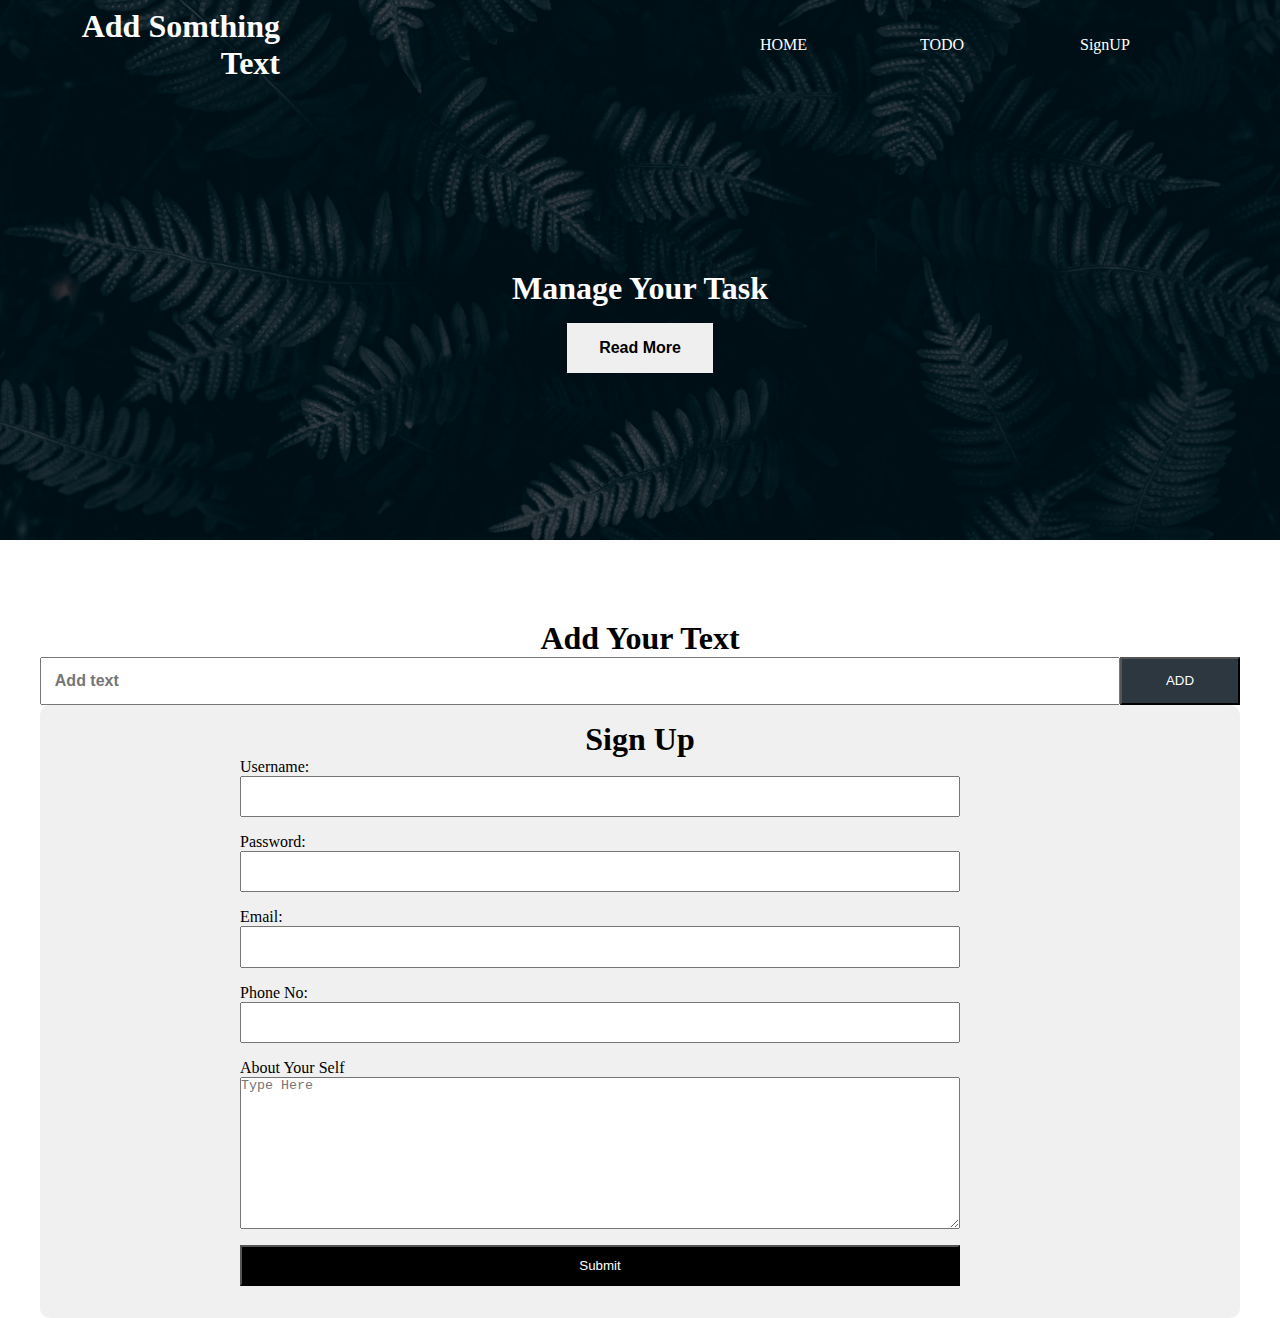
<file: DOM/index.html>
<!DOCTYPE html>
<html lang="en">
<head>
    <meta charset="UTF-8">
    <meta http-equiv="X-UA-Compatible" content="IE=edge">
    <meta name="viewport" content="width=device-width, initial-scale=1.0">
    <link rel="stylesheet" href="style.css">
    <script src="./Add_remove_toggle.js" defer></script>
    <title>Document</title>
</head>
<body>
    <header class="header">
        <nav class="nav container">
            <h1 class="logo">Add Somthing Text</h1>
            <ul class="nav-items">
            <li class="nav-items"><a href="#Home">HOME</a></li>
            <li class="nav-items"><a href="#TODO">TODO</a></li>
            <li class="nav-items"><a href="#signup">SignUP</a></li>
            </ul>
        </nav>
        <div class="headline">
            <h1 id="main-headline">Manage Your Task</h1>
            <button class="btn btn-headline">Read More</button>
        </div>
    </header>
    <section class="section-todo container">
        <h1>Add Your Text</h1>
        <form class="form-todo">
            <input type="text" value="" name="" placeholder="Add text">
            <input type="submit" value="ADD">
        </form>
        
    </section>
    <section class="section-signup container">
        <h1>Sign Up</h1>
        <form class="form-sign">
            <div class="form-group">
                <label for="username">Username:</label>
                <input type="text" name="username" id="username">
            </div>

            <div class="form-group">
                <label for="password">Password:</label>
                <input type="password" name="password" id="password">
            </div>

            <div class="form-group">
                <label for="email">Email:</label>
                <input type="email" name="email" id="email">
            </div>

            <div class="form-group">
                <label for="phone">Phone No:</label>
                <input type="text" name="phone" id="phone">
            </div>

            <div class="form-group">
                <label for="about">About Your Self</label>
                <textarea name="text" cols="25" rows="10" placeholder="Type Here"></textarea>
            </div>

            <div class="form-group btn">
            <input type="submit" class="sign-btn" value="Submit">
            </div>
        </form>
    </section>
</body>
</html>
</file>
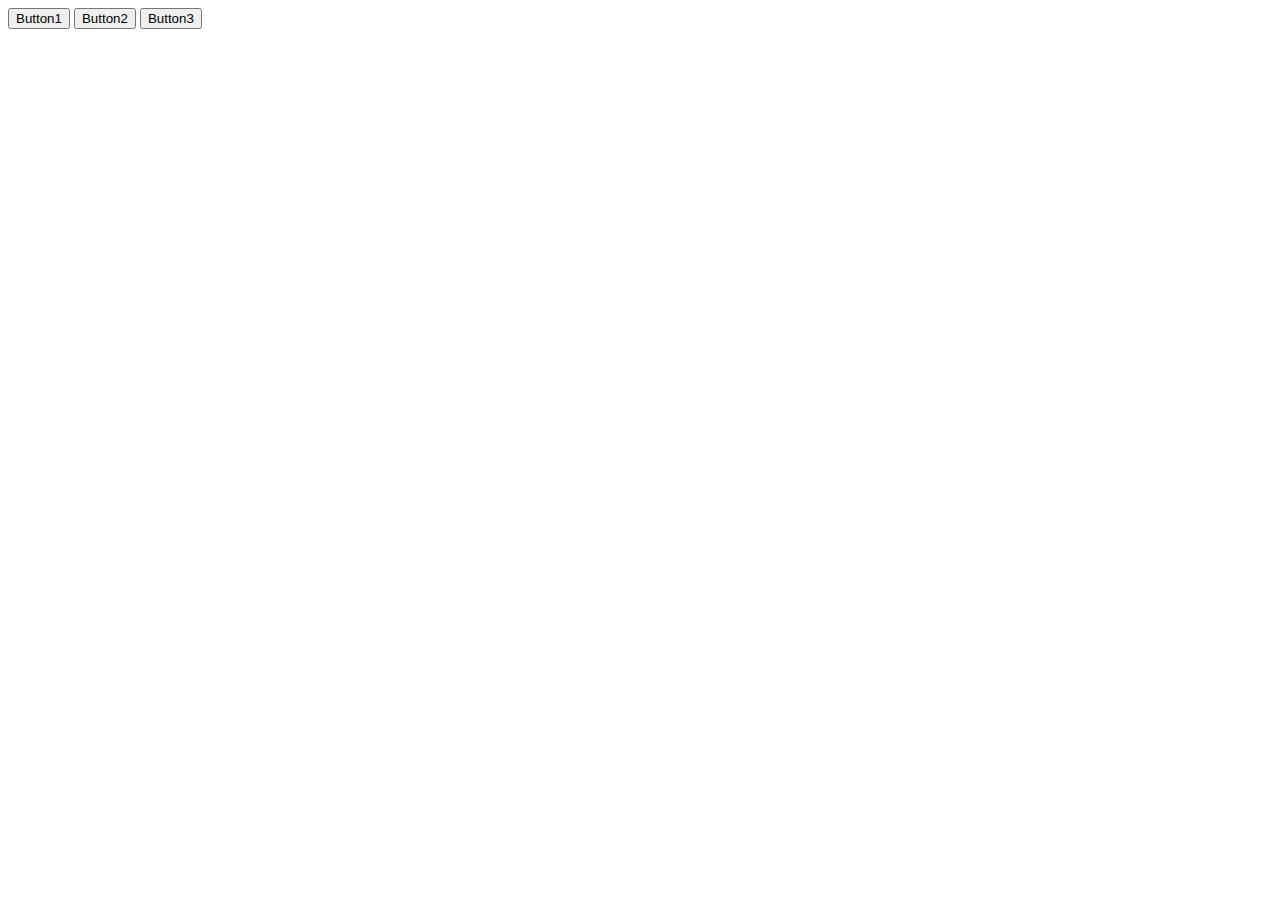
<file: Event_object/index.html>
<!DOCTYPE html>
<html lang="en">
<head>
    <meta charset="UTF-8">
    <meta http-equiv="X-UA-Compatible" content="IE=edge">
    <meta name="viewport" content="width=device-width, initial-scale=1.0">
    <script src="practies_eventClick.js" defer></script>
    <title>Event object</title>
</head>
<body>
    <div class="m-button">
        <button id="one">Button1</button>
        <button id="two">Button2</button>
        <button id="three">Button3</button>
    </div>
</body>
</html>
</file>
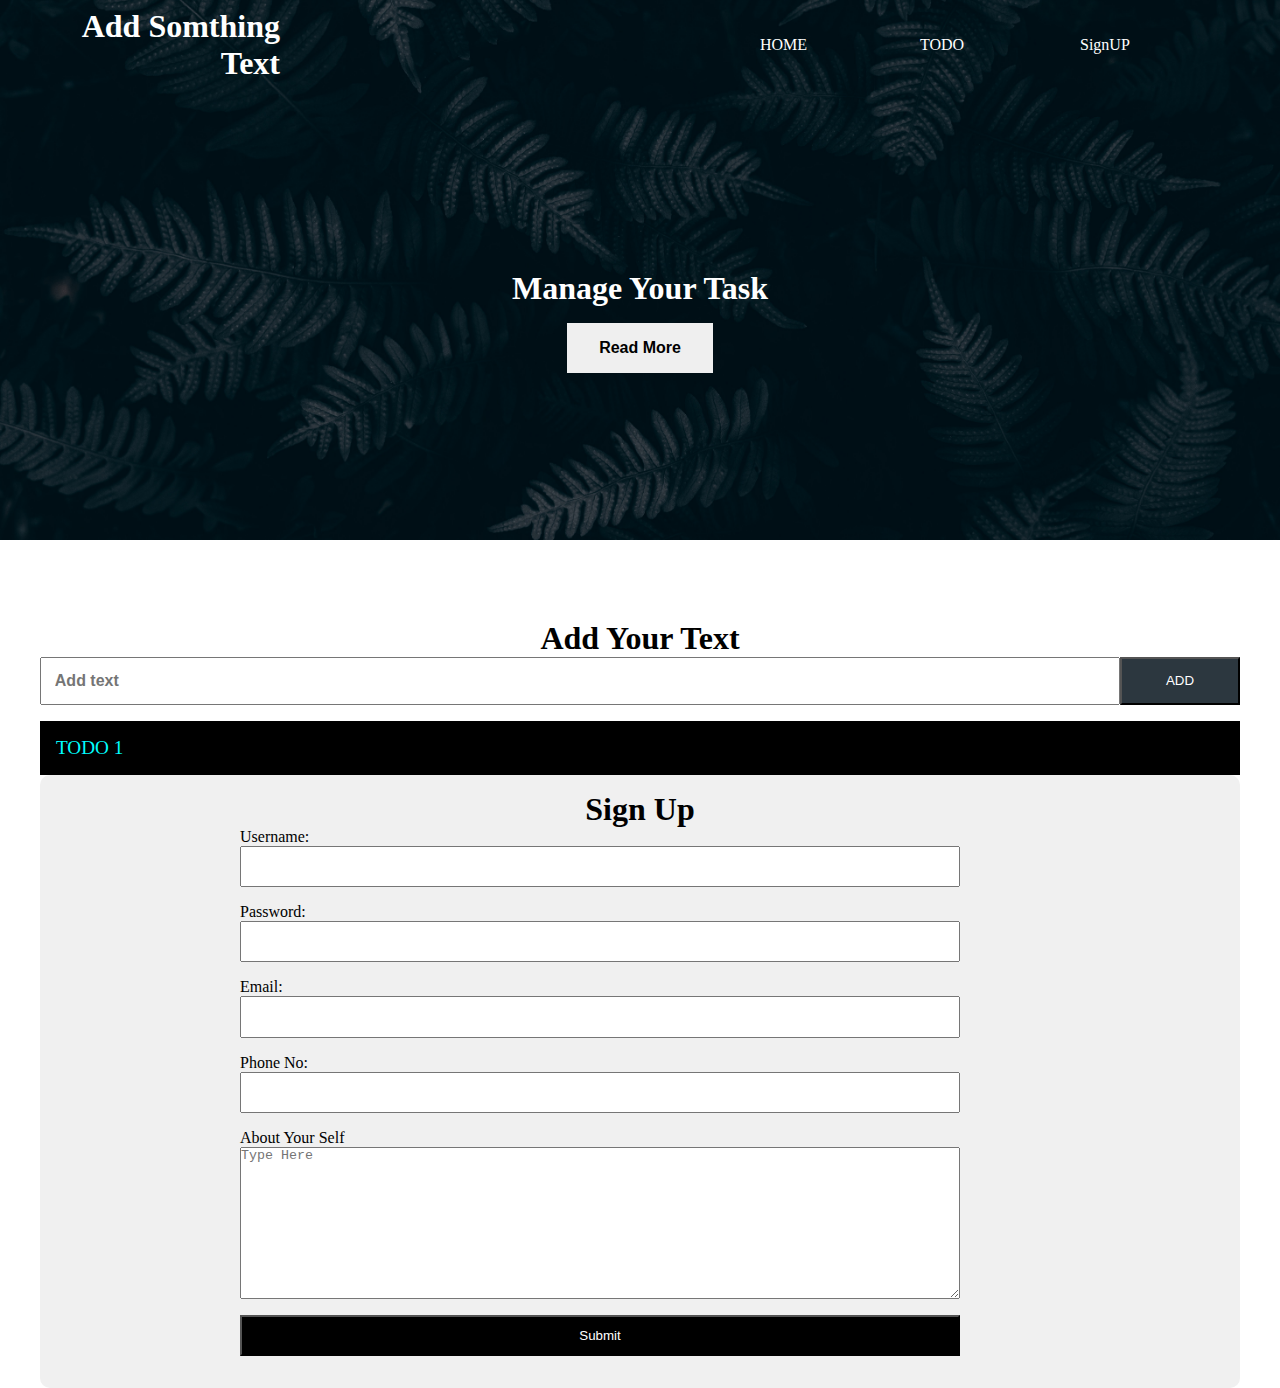
<file: Events/index.html>
<!DOCTYPE html>
<html lang="en">
<head>
    <meta charset="UTF-8">
    <meta http-equiv="X-UA-Compatible" content="IE=edge">
    <meta name="viewport" content="width=device-width, initial-scale=1.0">
    <link rel="stylesheet" href="style.css">
    <script src="./keypress_mouseEvent.js" defer></script>
    <title>Document</title>
</head>
<body>
    <header class="header">
        <nav class="nav container">
            <h1 class="logo">Add Somthing Text</h1>
            <ul class="nav-items">
            <li class="nav-items"><a href="#Home">HOME</a></li>
            <li class="nav-items"><a href="#TODO">TODO</a></li>
            <li class="nav-items"><a href="#signup">SignUP</a></li>
            </ul>
        </nav>
        <div class="headline">
            <h1 id="main-headline">Manage Your Task</h1>
            <button class="btn btn-headline">Read More</button>
        </div>
    </header>
    <section class="section-todo container">
        <h1>Add Your Text</h1>
        <form class="form-todo">
            <input type="text" value="" name="" placeholder="Add text">
            <input type="submit" value="ADD">
        </form>
        <ul class="todo-list">
            <li class="first-todo">TODO 1</li>
        </ul>
    </section>
    <section class="section-signup container">
        <h1>Sign Up</h1>
        <form class="form-sign">
            <div class="form-group">
                <label for="username">Username:</label>
                <input type="text" name="username" id="username">
            </div>

            <div class="form-group">
                <label for="password">Password:</label>
                <input type="password" name="password" id="password">
            </div>

            <div class="form-group">
                <label for="email">Email:</label>
                <input type="email" name="email" id="email">
            </div>

            <div class="form-group">
                <label for="phone">Phone No:</label>
                <input type="text" name="phone" id="phone">
            </div>

            <div class="form-group">
                <label for="about">About Your Self</label>
                <textarea name="text" cols="25" rows="10" placeholder="Type Here"></textarea>
            </div>

            <div class="form-group btn">
            <input type="submit" class="sign-btn" value="Submit">
            </div>
        </form>
    </section>
</body>
</html>
</file>
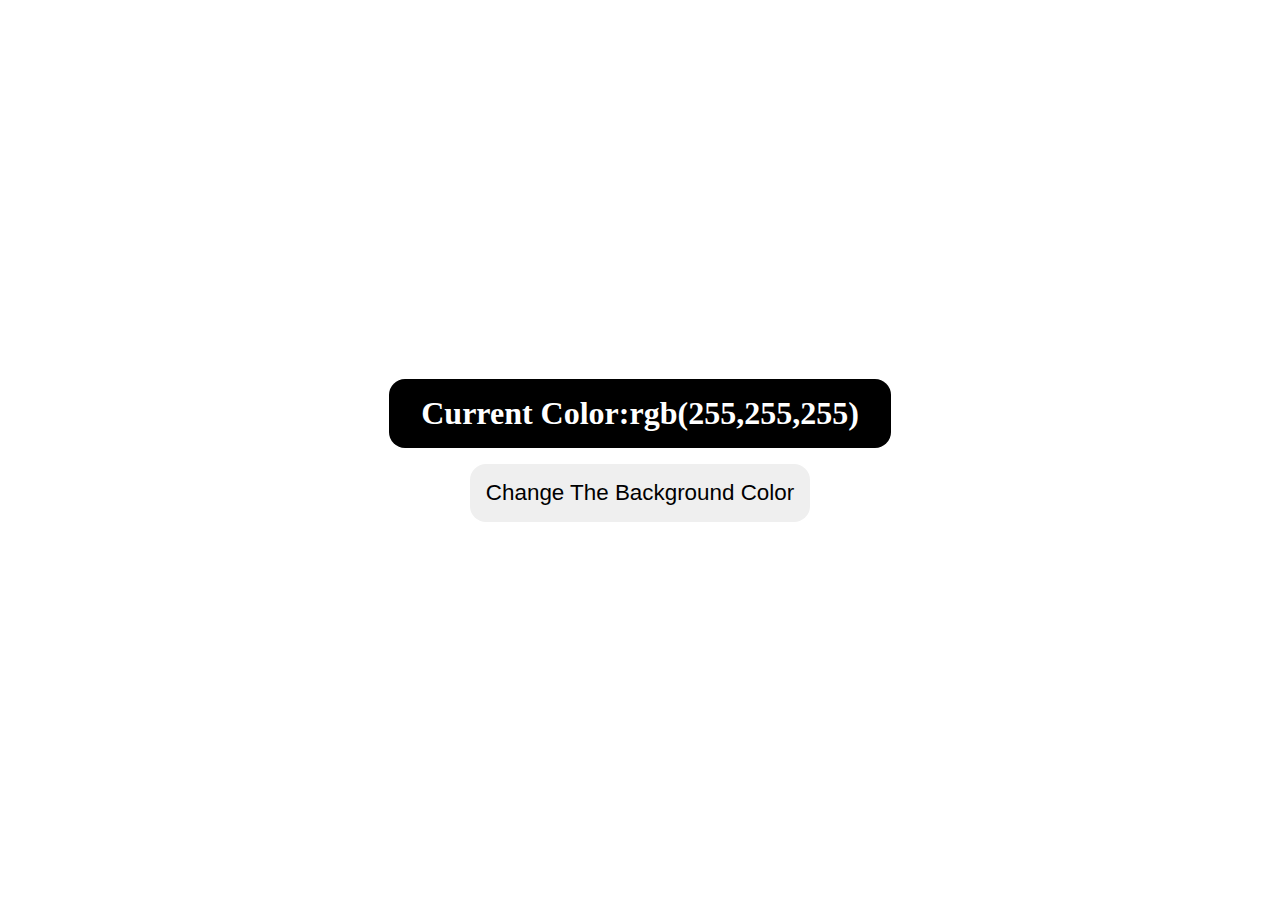
<file: MiniProject-2/index.html>
<!DOCTYPE html>
<html lang="en">
<head>
    <meta charset="UTF-8">
    <meta http-equiv="X-UA-Compatible" content="IE=edge">
    <meta name="viewport" content="width=device-width, initial-scale=1.0">
    <link rel="stylesheet" href="style.css">
    <script src="Random_color.js" defer></script>
    <title>Document</title>
</head>
<body>
    <main>
        <div class="container">
            <h1>Current Color:<span class="current">rgb(255,255,255)</span></h1>
            <button>Change The Background Color</button>
        </div>
    </main>
</body>
</html>
</file>
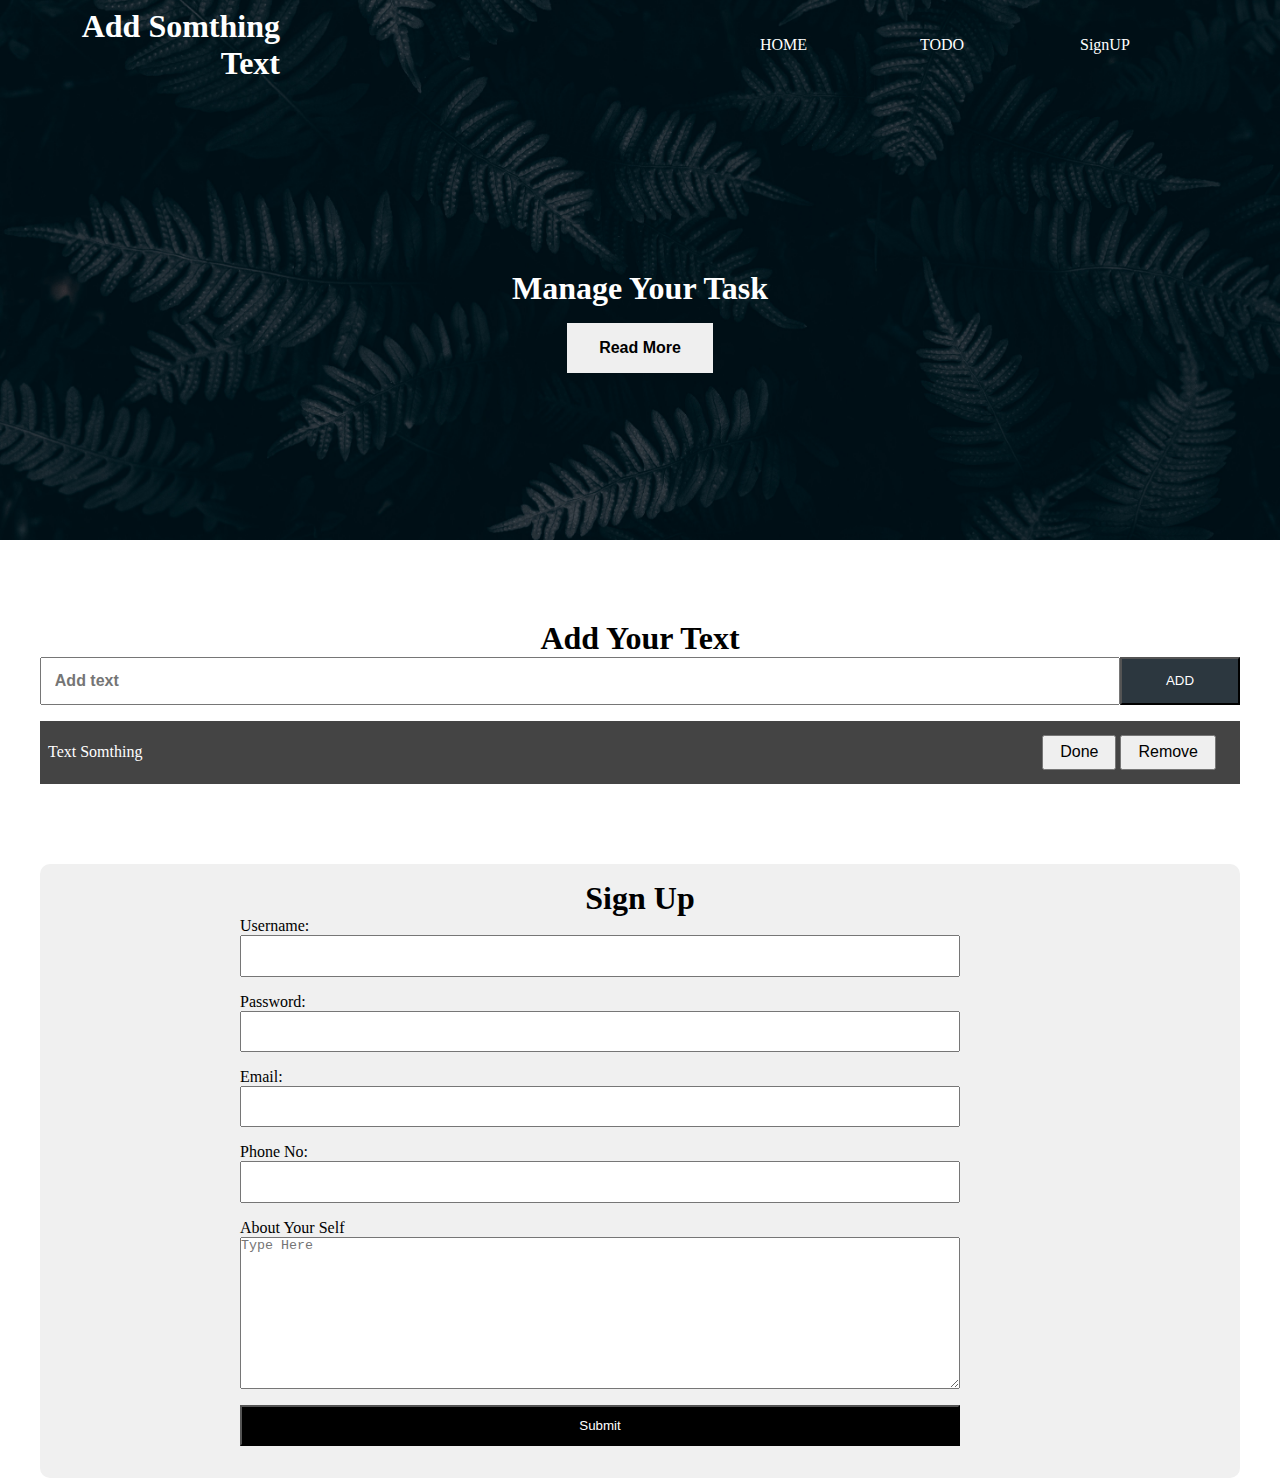
<file: MiniProject-3/index.html>
<!DOCTYPE html>
<html lang="en">
<head>
    <meta charset="UTF-8">
    <meta http-equiv="X-UA-Compatible" content="IE=edge">
    <meta name="viewport" content="width, initial-scale=1.0">
    <link rel="stylesheet" href="./style.css">
    <script src="./event_delegation.js" defer></script>
    <title>Document</title>
</head>
<body>
    <header class="header">
        <nav class="nav container">
            <h1 class="logo">Add Somthing Text</h1>
            <ul class="nav-items">
            <li class="nav-items"><a href="#Home">HOME</a></li>
            <li class="nav-items"><a href="#TODO">TODO</a></li>
            <li class="nav-items"><a href="#signup">SignUP</a></li>
            </ul>
        </nav>
        <div class="headline">
            <h1 id="main-headline">Manage Your Task</h1>
            <button class="btn btn-headline">Read More</button>
        </div>
    </header>
    <section class="section-todo container">
        <h1>Add Your Text</h1>
        <form class="form-todo">
            <input type="text" value="" name="" placeholder="Add text">
            <input type="submit" value="ADD">
        </form>
        <ul class="todo-list">
            <li>
                <span class="text">text somthing</span>
                <div class="button-todo">
                    <button class="button-todo done">Done</button>
                    <button class="button-todo remove ">Remove</button>
                </div>
            </li>
        </ul>
    </section>
    <section class="section-signup container">
        <h1>Sign Up</h1>
        <form class="form-sign">
            <div class="form-group">
                <label for="username">Username:</label>
                <input type="text" name="username" id="username">
            </div>

            <div class="form-group">
                <label for="password">Password:</label>
                <input type="password" name="password" id="password">
            </div>

            <div class="form-group">
                <label for="email">Email:</label>
                <input type="email" name="email" id="email">
            </div>

            <div class="form-group">
                <label for="phone">Phone No:</label>
                <input type="text" name="phone" id="phone">
            </div>

            <div class="form-group">
                <label for="about">About Your Self</label>
                <textarea name="text" cols="25" rows="10" placeholder="Type Here"></textarea>
            </div>

            <div class="form-group btn">
            <input type="submit" class="sign-btn" value="Submit">
            </div>
        </form>
    </section>
</body>
</html>
</file>
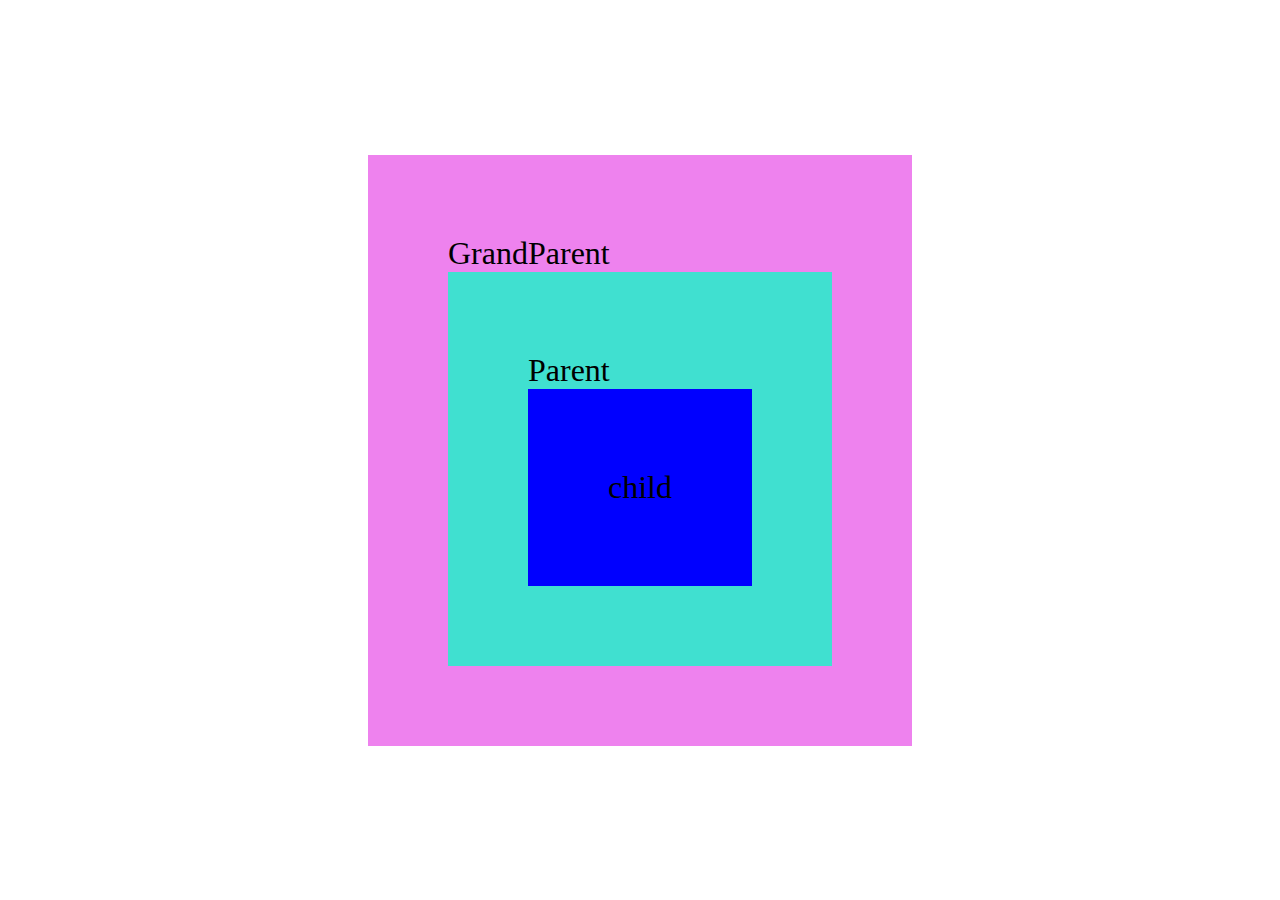
<file: MinProject-1/index.html>
<!DOCTYPE html>
<html lang="en">
<head>
    <meta charset="UTF-8">
    <meta http-equiv="X-UA-Compatible" content="IE=edge">
    <meta name="viewport" content="width=device-width, initial-scale=1.0">
    <link rel="stylesheet" href="style.css">
    <script src="bubbling_capturing_delegation.js" defer></script>
    <title>Document</title>
</head>
<body>
  <main>
    <div class="grandparent box">GrandParent
        <div class="parent box">Parent
            <div class="child box">child</div>
        </div>
    </div>
  </main>
</body>
</html>
</file>
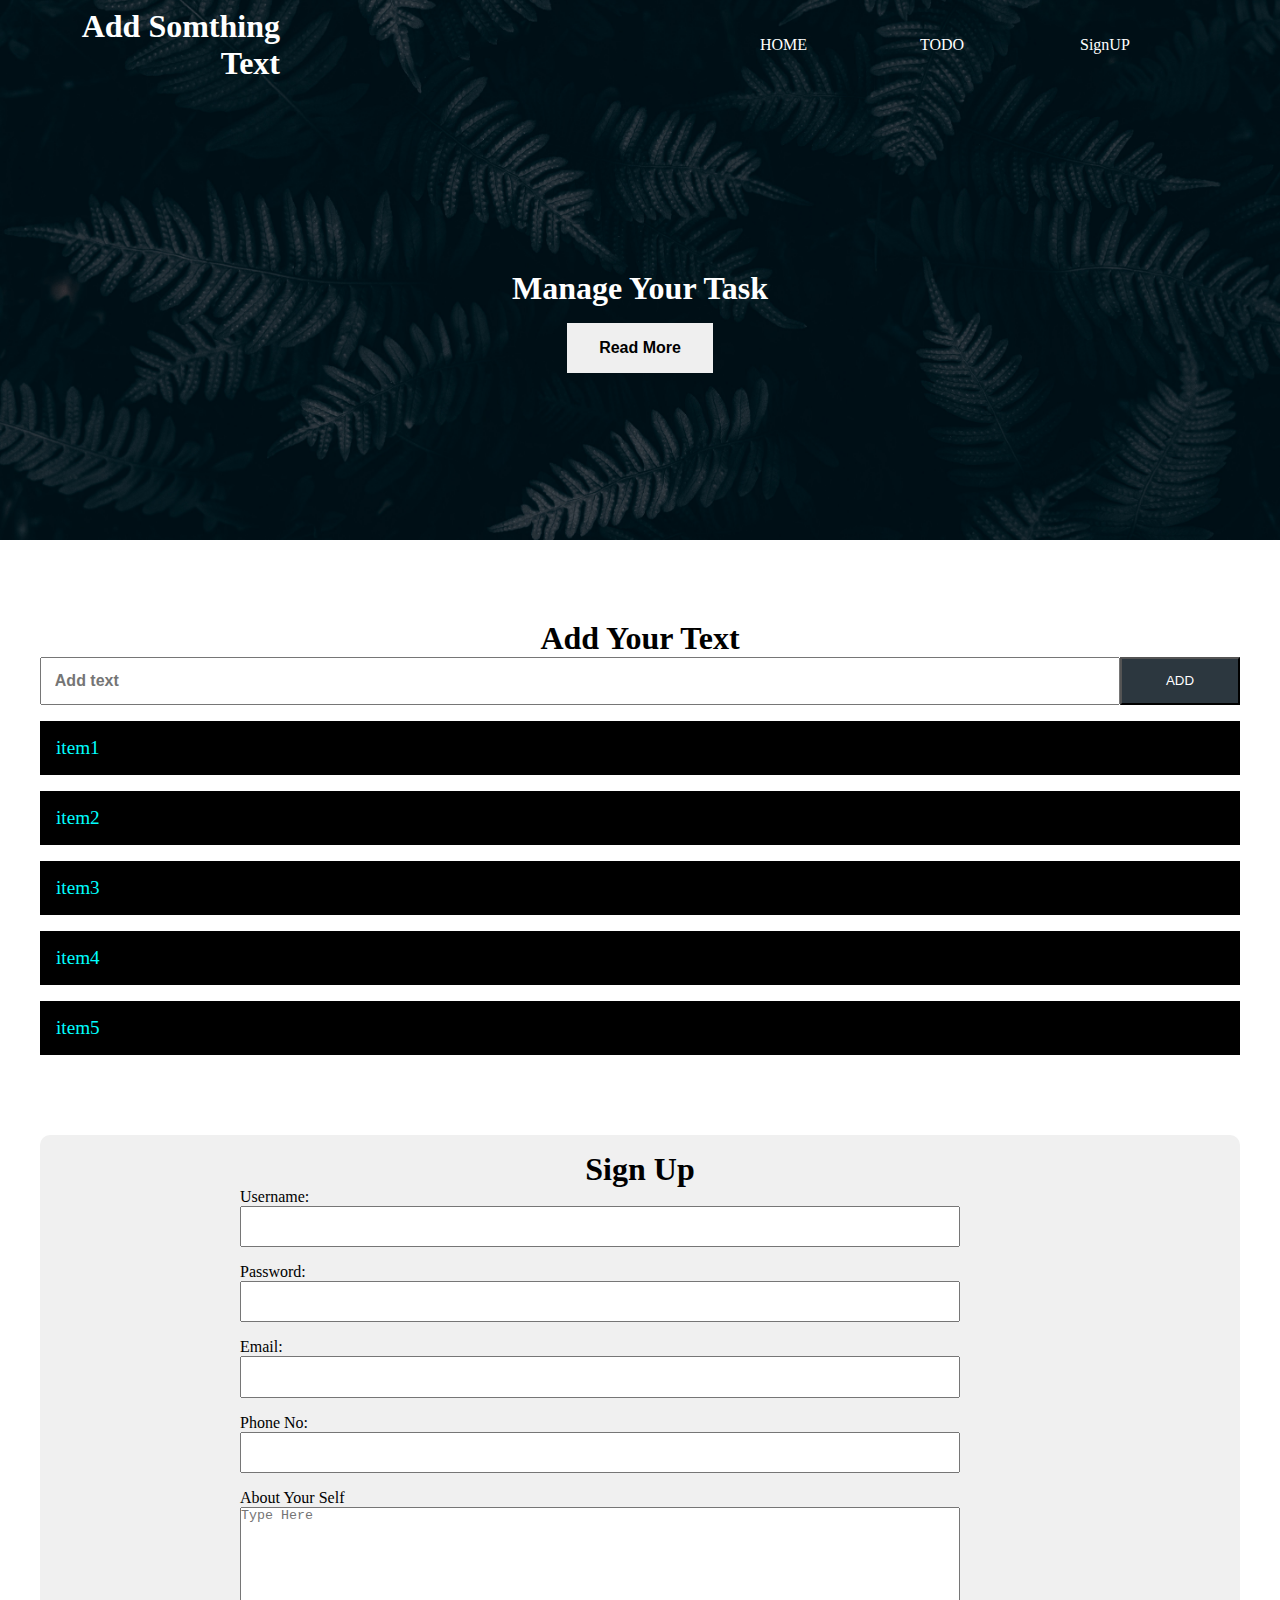
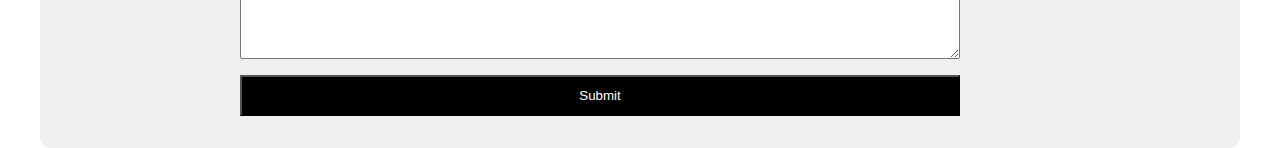
<file: static_live_list/index.html>
<!DOCTYPE html>
<html lang="en">
<head>
    <meta charset="UTF-8">
    <meta http-equiv="X-UA-Compatible" content="IE=edge">
    <meta name="viewport" content="width=device-width, initial-scale=1.0">
    <link rel="stylesheet" href="style.css">
    <script src="./get_dimension_Element.js" defer></script>
    <title>Document</title>
</head>
<body>
    <header class="header">
        <nav class="nav container">
            <h1 class="logo">Add Somthing Text</h1>
            <ul class="nav-items">
            <li class="nav-items"><a href="#Home">HOME</a></li>
            <li class="nav-items"><a href="#TODO">TODO</a></li>
            <li class="nav-items"><a href="#signup">SignUP</a></li>
            </ul>
        </nav>
        <div class="headline">
            <h1 id="main-headline">Manage Your Task</h1>
            <button class="btn btn-headline">Read More</button>
        </div>
    </header>
    <section class="section-todo container">
        <h1>Add Your Text</h1>
        <form class="form-todo">
            <input type="text" value="" name="" placeholder="Add text">
            <input type="submit" value="ADD">
        </form>
        <ul class="todo-list">
            
            <li>item1</li>
            <li>item2</li>
            <li>item3</li>
            <li>item4</li>
            <li>item5</li>
        </ul>
    </section>
    <section class="section-signup container">
        <h1>Sign Up</h1>
        <form class="form-sign">
            <div class="form-group">
                <label for="username">Username:</label>
                <input type="text" name="username" id="username">
            </div>

            <div class="form-group">
                <label for="password">Password:</label>
                <input type="password" name="password" id="password">
            </div>

            <div class="form-group">
                <label for="email">Email:</label>
                <input type="email" name="email" id="email">
            </div>

            <div class="form-group">
                <label for="phone">Phone No:</label>
                <input type="text" name="phone" id="phone">
            </div>

            <div class="form-group">
                <label for="about">About Your Self</label>
                <textarea name="text" cols="25" rows="10" placeholder="Type Here"></textarea>
            </div>

            <div class="form-group btn">
            <input type="submit" class="sign-btn" value="Submit">
            </div>
        </form>
    </section>
</body>
</html>
</file>
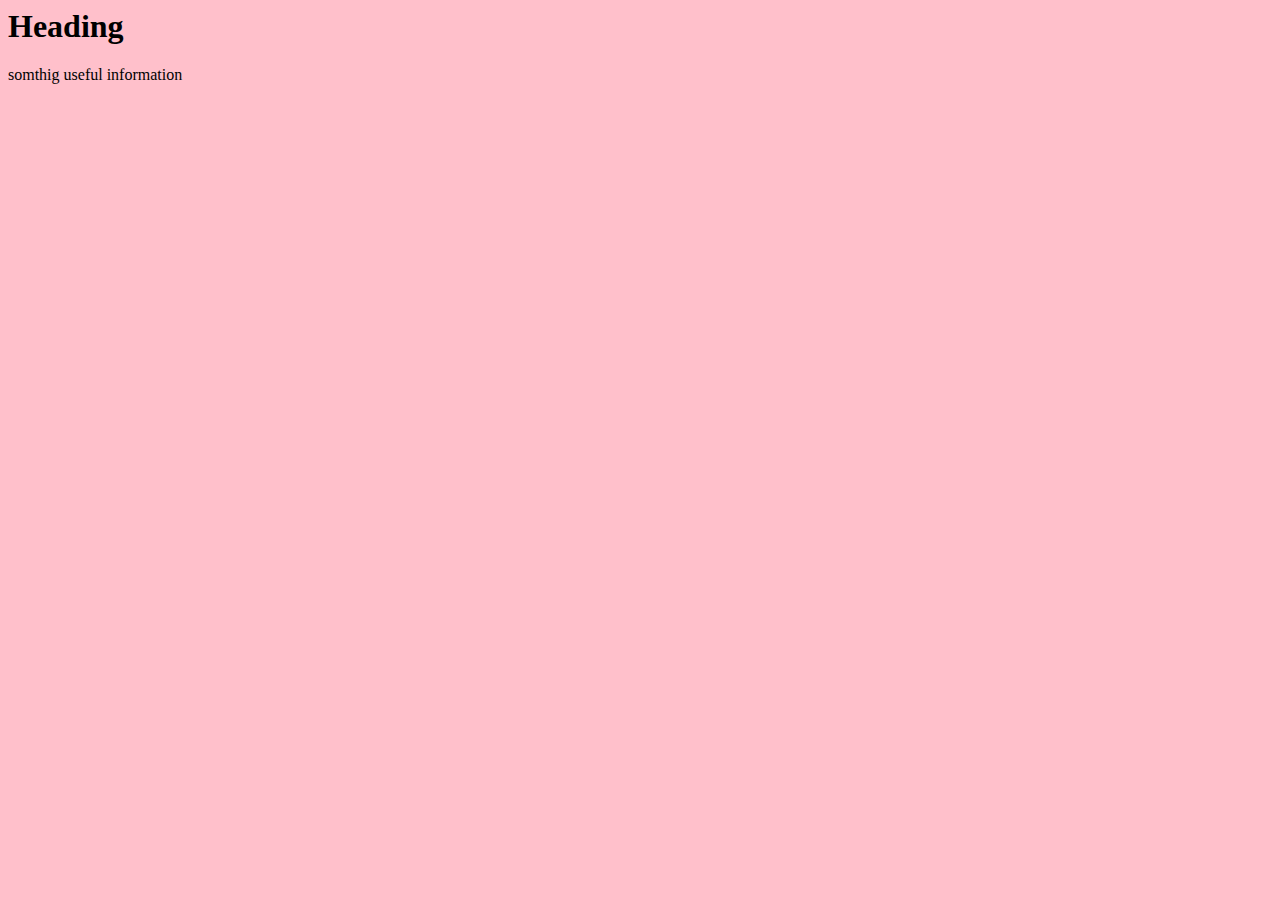
<file: DOM/DomTree.html>
<html lang="en">
<head>
    <script src="Traversing_DOM.js" defer></script>
    <title>Dom tree</title>
</head>
<body>
    <div class="container">
        <h1>Heading</h1>
        <p>somthig useful information</p>
    </div>
</body>
</html>
</file>
<file: DOM/style.css>
*{
    padding: 0;
    margin: 0;
    box-sizing: border-box;
}
.header{
    position: relative;
    color: white;
    background-image: url(bg.jpg);
    min-height: 60vh;
    background-repeat: no-repeat;
    background-size: cover;
    background-position: center;
}
a{
    text-decoration: none;
    color: white;
}

.container{
    min-width: 1200px;
    width: 90%;
    margin: auto;
}

.logo{
    text-align: right;
    width: 20%;
}

.nav{
    justify-content: space-between;
    min-height: 10vh;
    align-items: center;
    display: flex;

}
.nav-items{
    justify-content: space-between;
    width: 40%;
    display: flex;
    list-style-type: none;
}
.headline{
    text-align: center;
    top: 50%;
    left: 40%;
    position: absolute;
    transform: translate(-50% -50%);
}
.btn{
    outline: none;
    display: inline block;
    border: none;
    cursor: pointer;
}
.btn-headline{
    font-size: 1rem;
    padding: 1rem 2rem;
    margin-top: 1rem;
    font-weight: 600;
}

.section-todo{
    margin-top: 5rem;
    text-align: center;
}

.bg-dark{
    background-color: black;
    color: white;
}

.form-todo{
    display: flex;
    min-height: 5vh;
    justify-content: space-between;
}

.form-todo input{
    top: 10%;
    min-height: 100%;
}
.form-todo input[type="text"]{
    font-size: 1rem;
    padding: 0.8rem;
    width: 90%;
    font-weight: 600;
}
.form-todo input[type="submit"]
{
    width: 10%;
    color: white;
    background-color: rgb(44, 55, 63);
}

.section-signup{
    margin-top: 5rem auto;
    text-align: center;
    background-color: rgb(240, 240, 240);
    padding: 1rem;
    border-radius: 10px;

}

.form-sign{
    width: 95%;
    max-width: 800px;
    text-align: left;
    margin: auto;
}

.form-group label{
    display: block;
}

.form-group input{
    width: 90%;
    padding: 0.7rem;
    display: block;
    margin-bottom: 1rem;
}

.form-group textarea{
    width: 90%;
    display: block;
}

.form-group btn{
    color: white;
    background-color: black;
}

.sign-btn{
    color: white;
    background-color: black;
    padding: 1rem auto;
    margin-top: 1rem;
    
}
</file>
<file: Events/style.css>
*{
    padding: 0;
    margin: 0;
    box-sizing: border-box;
}
.header{
    position: relative;
    color: white;
    background-image: url(bg.jpg);
    min-height: 60vh;
    background-repeat: no-repeat;
    background-size: cover;
    background-position: center;
}
a{
    text-decoration: none;
    color: white;
}

.container{
    min-width: 1200px;
    width: 90%;
    margin: auto;
}

.logo{
    text-align: right;
    width: 20%;
}

.nav{
    justify-content: space-between;
    min-height: 10vh;
    align-items: center;
    display: flex;

}
.nav-items{
    justify-content: space-between;
    width: 40%;
    display: flex;
    list-style-type: none;
}
.headline{
    text-align: center;
    top: 50%;
    left: 40%;
    position: absolute;
    transform: translate(-50% -50%);
}
.btn{
    outline: none;
    display: inline block;
    border: none;
    cursor: pointer;
}
.btn-headline{
    font-size: 1rem;
    padding: 1rem 2rem;
    margin-top: 1rem;
    font-weight: 600;
}

.section-todo{
    margin-top: 5rem;
    text-align: center;
}

.bg-dark{
    background-color: black;
    color: white;
}

.form-todo{
    display: flex;
    min-height: 5vh;
    justify-content: space-between;
}

.todo-list{
    text-align: left;
    font-size: 1.2rem;
    list-style-type: none;
}
.todo-list li{
    background-color: black;
    color: aqua;
    padding: 1rem;
    margin-top: 1rem;
}
  


.form-todo input{
    top: 10%;
    min-height: 100%;
}
.form-todo input[type="text"]{
    font-size: 1rem;
    padding: 0.8rem;
    width: 90%;
    font-weight: 600;
}
.form-todo input[type="submit"]
{
    width: 10%;
    color: white;
    background-color: rgb(44, 55, 63);
}

.section-signup{
    margin-top: 5rem auto;
    text-align: center;
    background-color: rgb(240, 240, 240);
    padding: 1rem;
    border-radius: 10px;

}

.form-sign{
    width: 95%;
    max-width: 800px;
    text-align: left;
    margin: auto;
}

.form-group label{
    display: block;
}

.form-group input{
    width: 90%;
    padding: 0.7rem;
    display: block;
    margin-bottom: 1rem;
}

.form-group textarea{
    width: 90%;
    display: block;
}

.form-group btn{
    color: white;
    background-color: black;
}

.sign-btn{
    color: white;
    background-color: black;
    padding: 1rem auto;
    margin-top: 1rem;
    
}
</file>
<file: MiniProject-2/style.css>
*{
    box-sizing: border-box;
    padding: 0;
    margin: 0;
}

main{
    justify-content: center;
    min-height: 100vh;
   align-items: center;
    display: flex;
    text-align: center;
}

h1{
    padding: 1rem 2rem;
    border-radius: 1rem;
    background-color: #000;
    color: #fff;
}

button{
    padding: 1rem;
    font-size: 1.4rem;
    border-radius: 1rem;
    margin-top: 1rem;
    border: none;
    outline: none;
    cursor: pointer;
    transition: backgroundd 0.4s;
}

button :hover{
    background-color: rgb(214, 14, 114);
}
</file>
<file: MiniProject-3/style.css>
*{
    padding: 0;
    margin: 0;
    box-sizing: border-box;
}
.header{
    position: relative;
    color: white;
    background-image: url(bg.jpg);
    min-height: 60vh;
    background-repeat: no-repeat;
    background-size: cover;
    background-position: center;
}
a{
    text-decoration: none;
    color: white;
}

.container{
    min-width: 1200px;
    width: 90%;
    margin: auto;
}

.logo{
    text-align: right;
    width: 20%;
}

.nav{
    justify-content: space-between;
    min-height: 10vh;
    align-items: center;
    display: flex;

}
.nav-items{
    justify-content: space-between;
    width: 40%;
    display: flex;
    list-style-type: none;
}
.headline{
    text-align: center;
    top: 50%;
    left: 40%;
    position: absolute;
    transform: translate(-50% -50%);
}
.btn{
    outline: none;
    display: inline block;
    border: none;
    cursor: pointer;
}
.btn-headline{
    font-size: 1rem;
    padding: 1rem 2rem;
    margin-top: 1rem;
    font-weight: 600;
}

.section-todo{
    margin-top: 5rem;
    text-align: center;
}

.bg-dark{
    background-color: black;
    color: white;
}

.form-todo{
    display: flex;
    min-height: 5vh;
    justify-content: space-between;
}

.form-todo input{
    top: 10%;
    min-height: 100%;
}
.form-todo input[type="text"]{
    font-size: 1rem;
    padding: 0.8rem;
    width: 90%;
    font-weight: 600;
}
.form-todo input[type="submit"]
{
    width: 10%;
    color: white;
    background-color: rgb(44, 55, 63);
}

.todo-list li{
    padding: 0.5rem;
    background-color: #444;
    margin-top: 1rem;
    color: white;
    display: flex;
    text-transform: capitalize;
    align-items: center;
    justify-content: space-between;
}

.button-todo{
    padding: 0.4rem 1rem;
    font-weight: 20px;
    cursor: pointer;
    font-size: 1rem;
}

.section-signup{
    margin-top: 5rem;
    text-align: center;
    background-color: rgb(240, 240, 240);
    padding: 1rem;
    border-radius: 10px;

}

.form-sign{
    width: 95%;
    max-width: 800px;
    text-align: left;
    margin: auto;
}

.form-group label{
    display: block;
}

.form-group input{
    width: 90%;
    padding: 0.7rem;
    display: block;
    margin-bottom: 1rem;
}

.form-group textarea{
    width: 90%;
    display: block;
}

.form-group btn{
    color: white;
    background-color: black;
}

.sign-btn{
    color: white;
    background-color: black;
    padding: 1rem auto;
    margin-top: 1rem;
    
}
</file>
<file: MinProject-1/style.css>
*{
    padding: 0;
    margin: 0;
    box-sizing: border-box;
}

main{
    justify-content: center;
    display: flex;
    align-items: center;
    height: 100vh;
}

.box{
    min-height: 100px;
    min-width: 100px;
    padding: 5rem;
    cursor: pointer;
    font-size: 2rem;
    font-weight: 20px;
}

.grandparent{
    background-color: violet;
    color: black;
}

.parent{
    background-color: turquoise;
    color: black;
}

.child{
    background-color:blue

}
</file>
<file: static_live_list/style.css>
*{
    padding: 0;
    margin: 0;
    box-sizing: border-box;
}
.header{
    position: relative;
    color: white;
    background-image: url(bg.jpg);
    min-height: 60vh;
    background-repeat: no-repeat;
    background-size: cover;
    background-position: center;
}
a{
    text-decoration: none;
    color: white;
}

.container{
    min-width: 1200px;
    width: 90%;
    margin: auto;
}

.logo{
    text-align: right;
    width: 20%;
}

.nav{
    justify-content: space-between;
    min-height: 10vh;
    align-items: center;
    display: flex;

}
.nav-items{
    justify-content: space-between;
    width: 40%;
    display: flex;
    list-style-type: none;
}
.headline{
    text-align: center;
    top: 50%;
    left: 40%;
    position: absolute;
    transform: translate(-50% -50%);
}
.btn{
    outline: none;
    display: inline block;
    border: none;
    cursor: pointer;
}
.btn-headline{
    font-size: 1rem;
    padding: 1rem 2rem;
    margin-top: 1rem;
    font-weight: 600;
}

.section-todo{
    margin-top: 5rem;
    text-align: center;
}

.bg-dark{
    background-color: black;
    color: white;
}

.form-todo{
    display: flex;
    min-height: 5vh;
    justify-content: space-between;
}

.todo-list{
    text-align: left;
    font-size: 1.2rem;
    list-style-type: none;
}
.todo-list li{
    background-color: black;
    color: aqua;
    padding: 1rem;
    margin-top: 1rem;
}
  


.form-todo input{
    top: 10%;
    min-height: 100%;
}
.form-todo input[type="text"]{
    font-size: 1rem;
    padding: 0.8rem;
    width: 90%;
    font-weight: 600;
}
.form-todo input[type="submit"]
{
    width: 10%;
    color: white;
    background-color: rgb(44, 55, 63);
}

.section-signup{
    margin-top: 5rem;
    text-align: center;
    background-color: rgb(240, 240, 240);
    padding: 1rem;
    border-radius: 10px;

}

.form-sign{
    width: 95%;
    max-width: 800px;
    text-align: left;
    margin: auto;
}

.form-group label{
    display: block;
}

.form-group input{
    width: 90%;
    padding: 0.7rem;
    display: block;
    margin-bottom: 1rem;
}

.form-group textarea{
    width: 90%;
    display: block;
}

.form-group btn{
    color: white;
    background-color: black;
}

.sign-btn{
    color: white;
    background-color: black;
    padding: 1rem auto;
    margin-top: 1rem;
    
}
</file>
